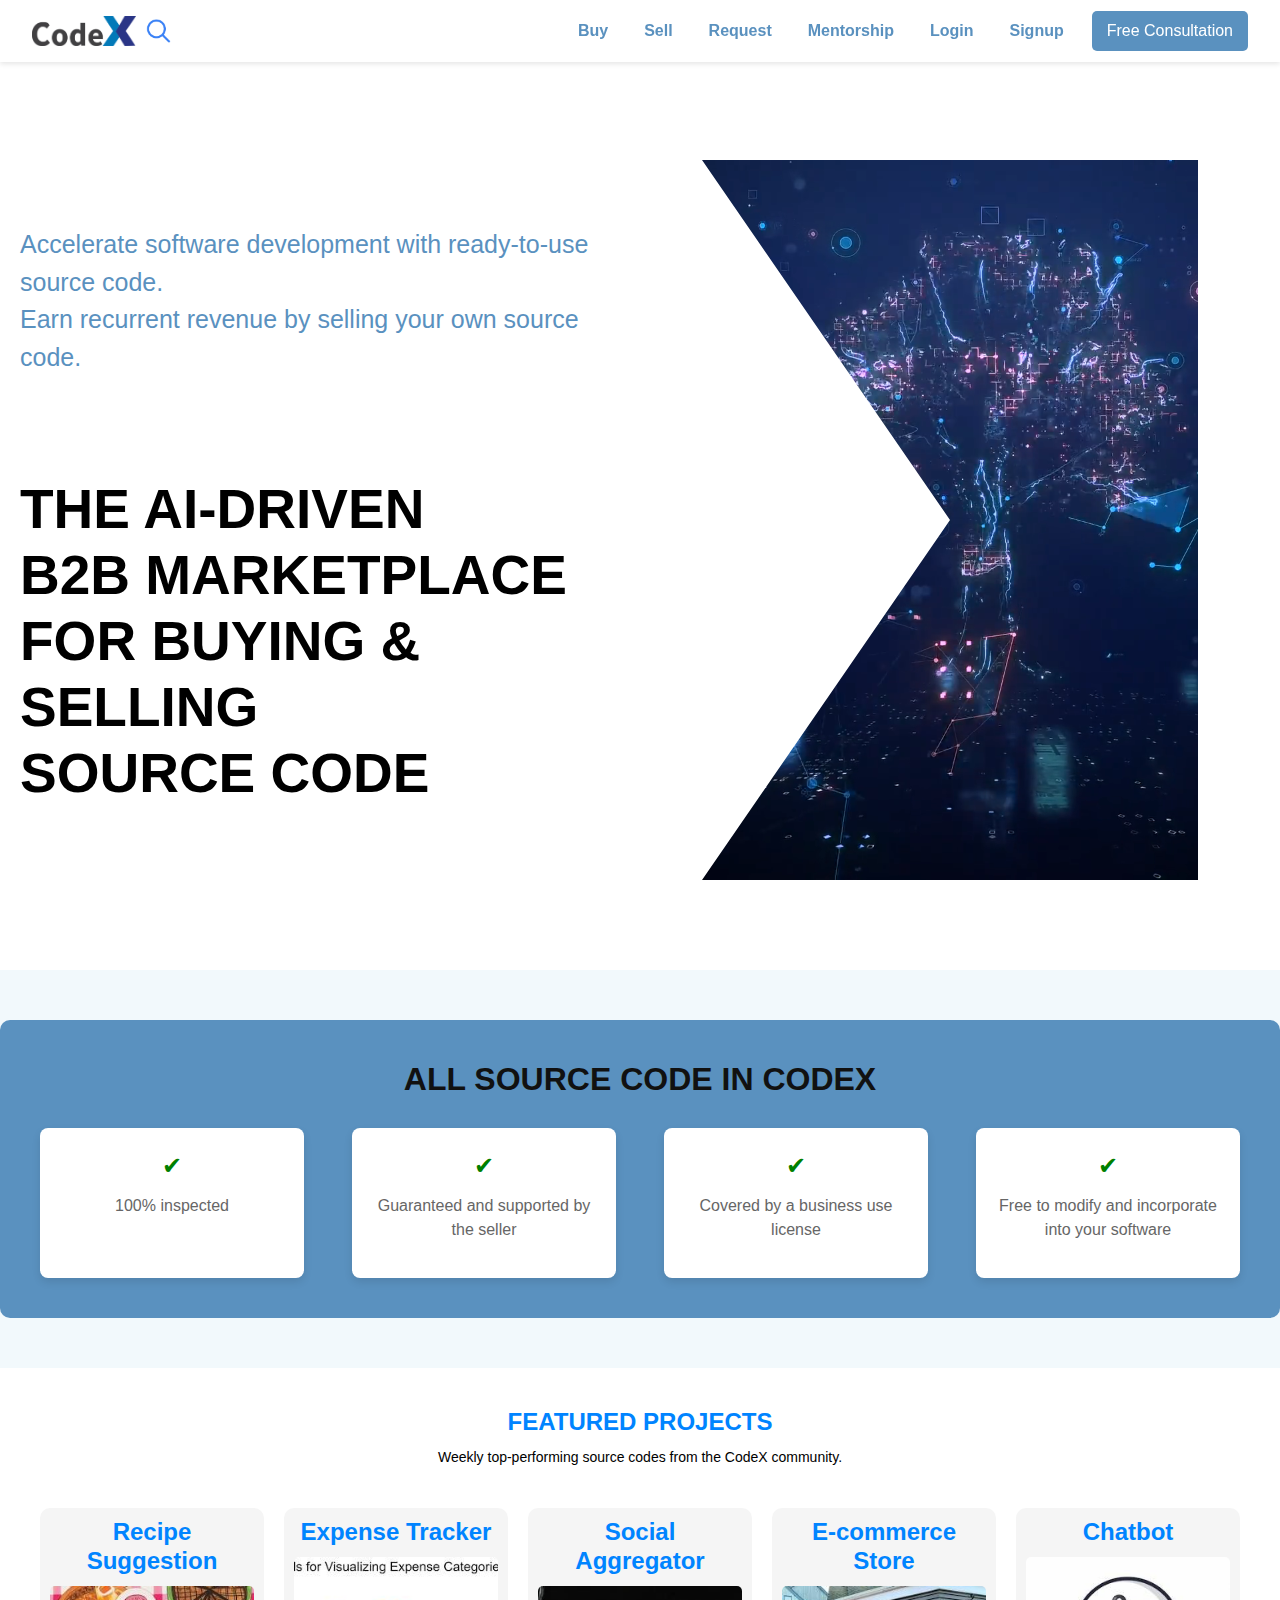
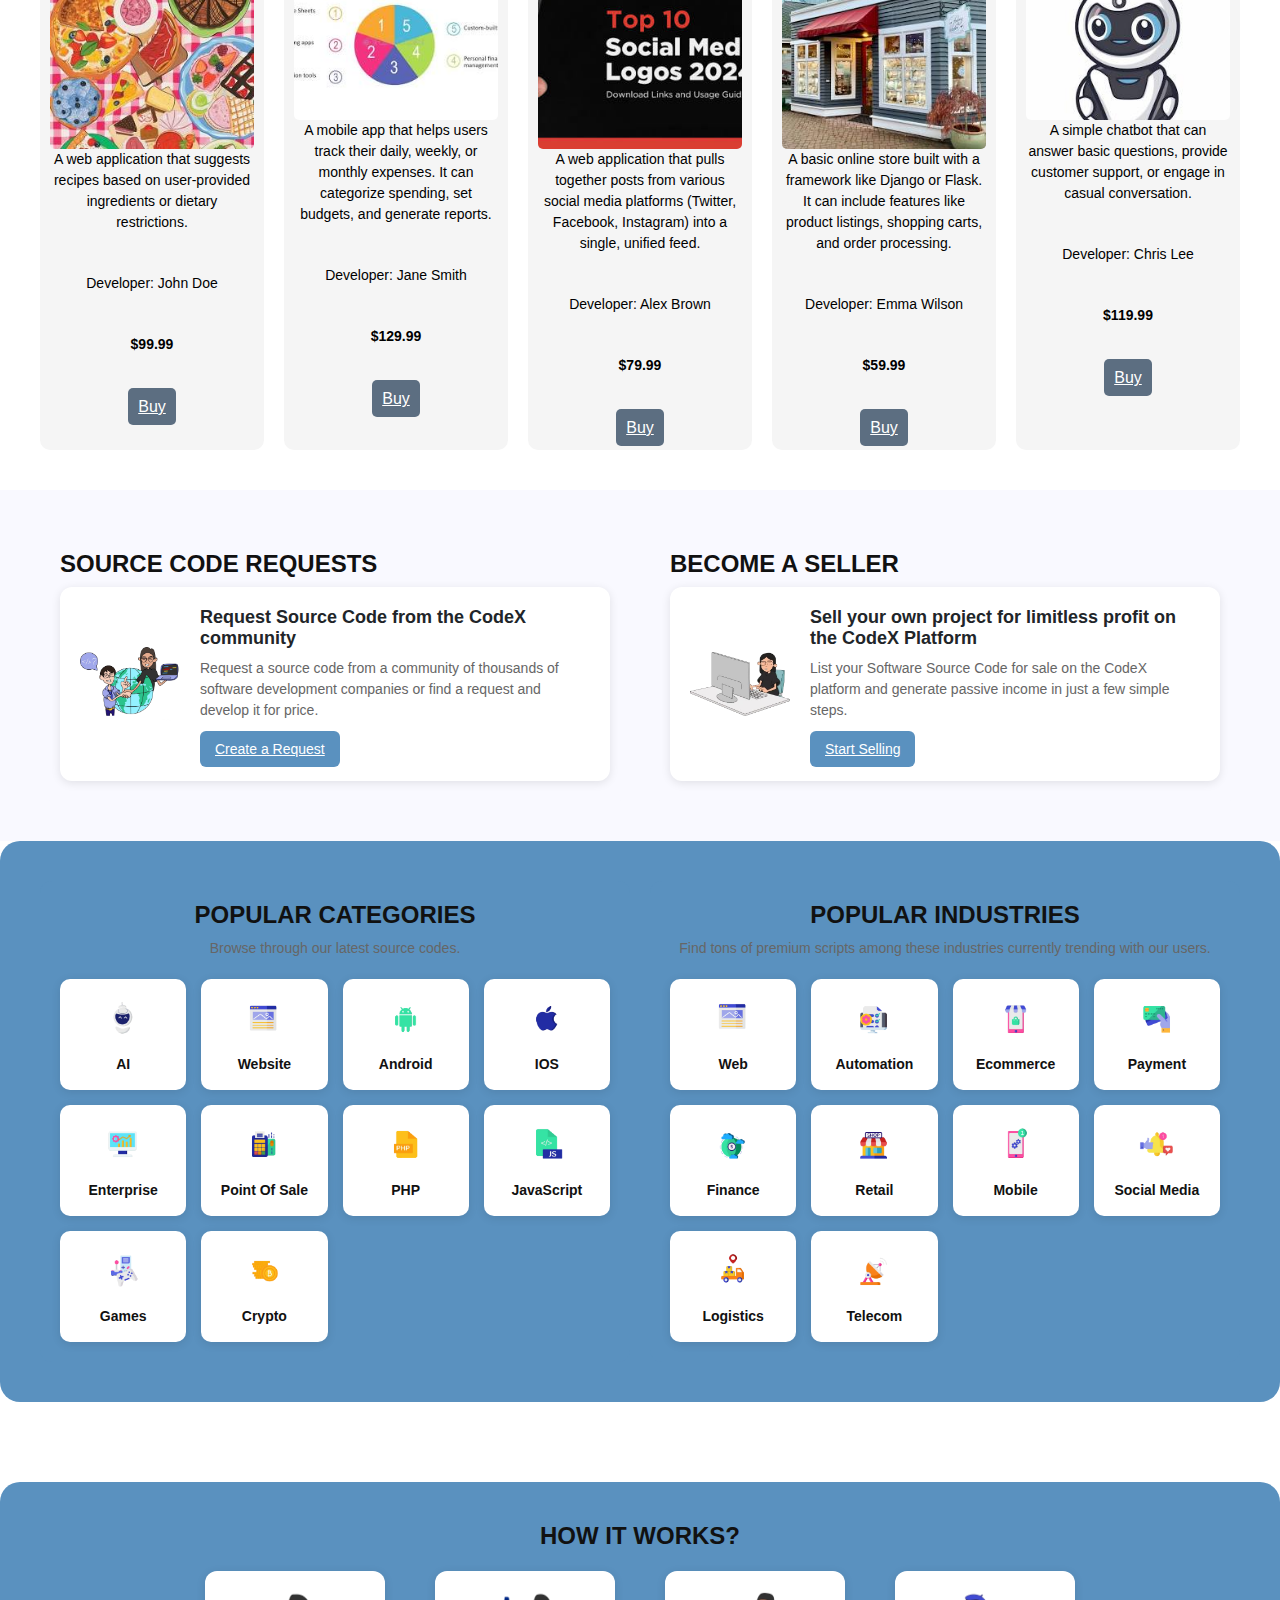
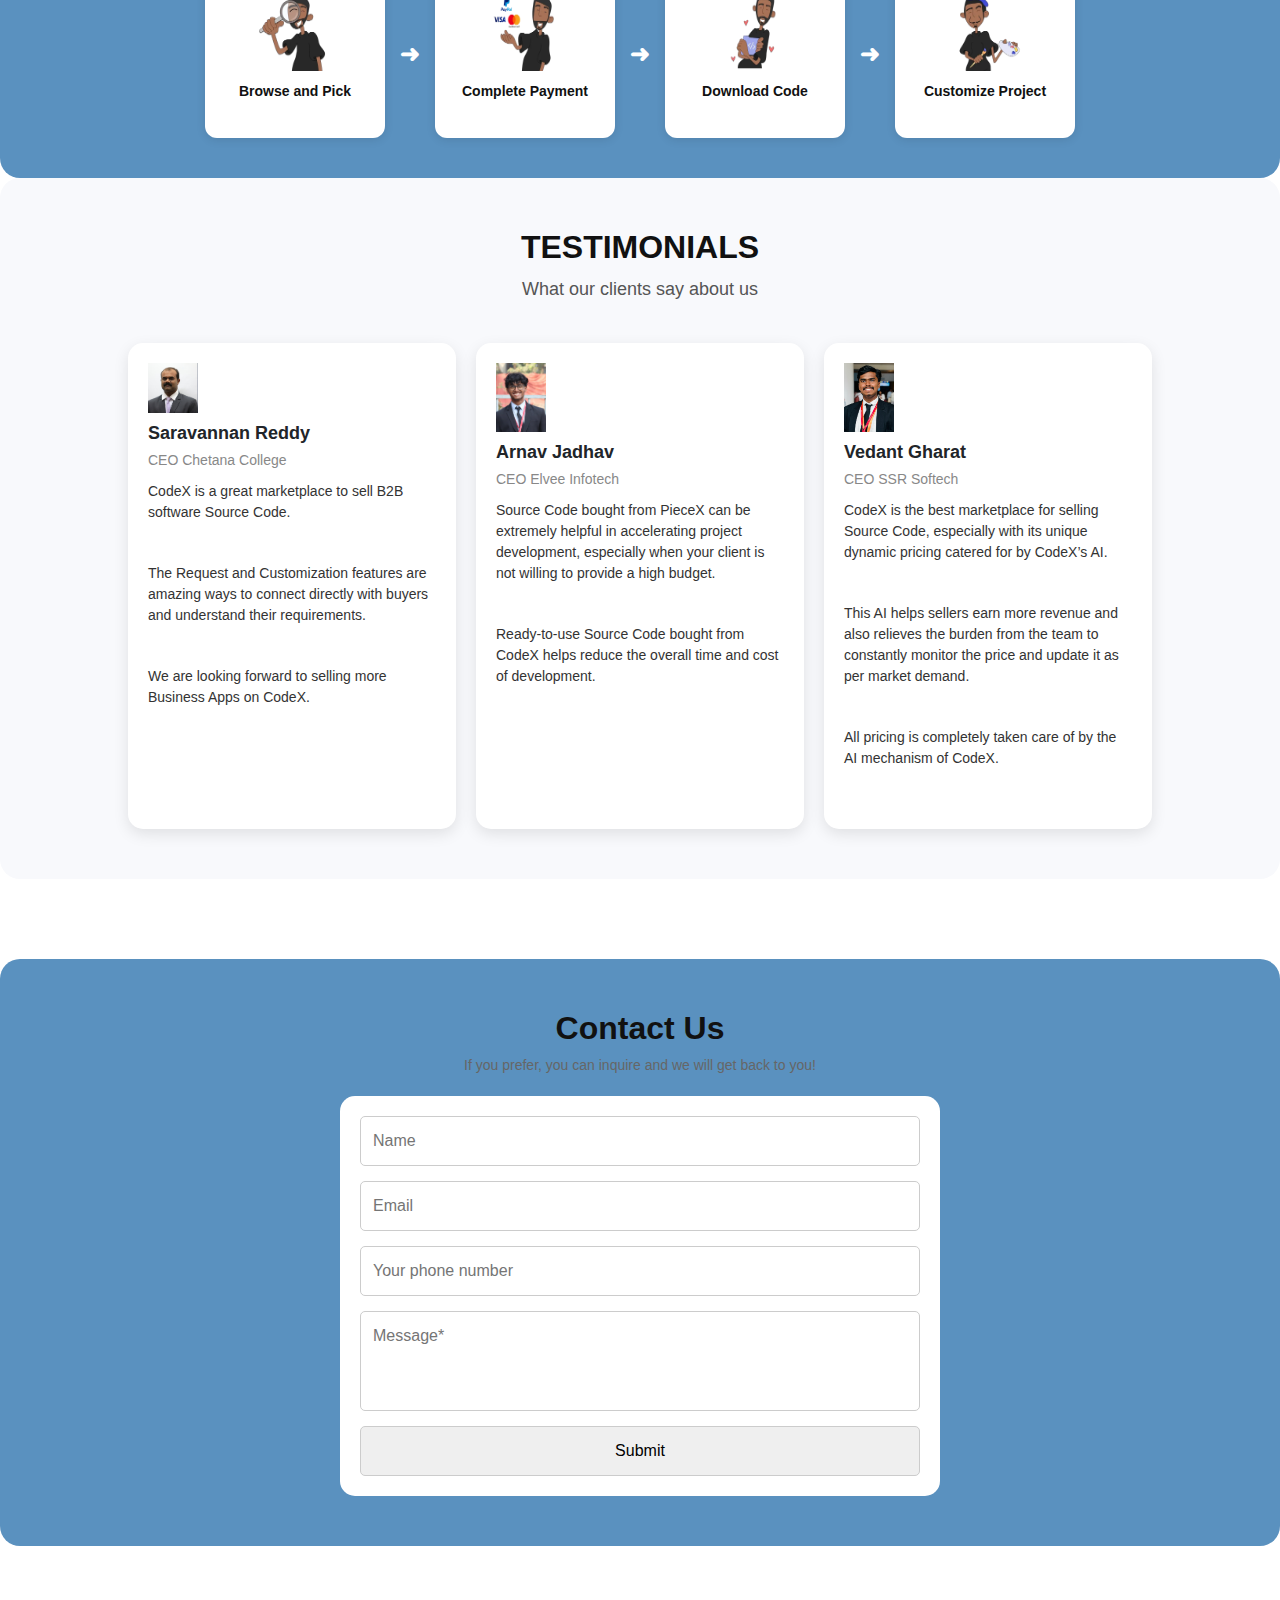
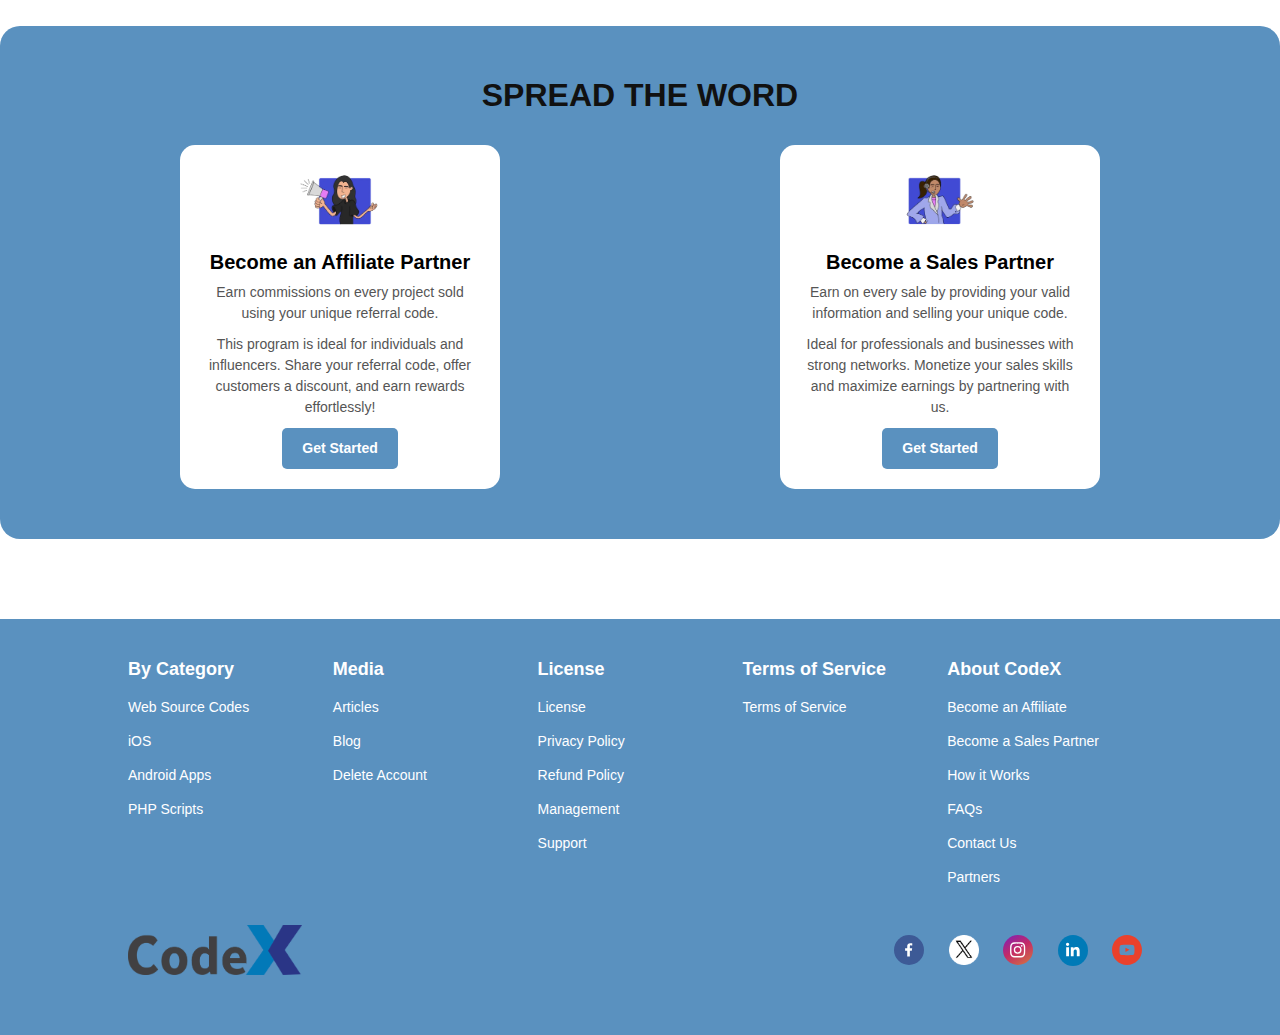
<file: src/main/webapp/index.html>
<!DOCTYPE html>
<html lang="en">
<head>
    <meta charset="UTF-8">
    <meta name="viewport" content="width=device-width, initial-scale=1.0">
    <title>CodeX</title>
    <link rel="stylesheet" href="https://cdn.jsdelivr.net/npm/bootstrap@5.3.0/dist/css/bootstrap.min.css">
    <link rel="stylesheet" href="styles.css">
    <script defer src="script.js"></script>
</head>
<body>

    <nav class="navbar navbar-expand-lg fixed-top">
        <div class="container-fluid">
            <div class="d-flex align-items-center">
                <a href="index.html">
    <img src="components/codeX.png" alt="Logo" class="logo">
</a>
                <img src="components/searchpng.png" alt="Search" class="search-icon" id="searchIcon">
                <input type="text" placeholder="Search..." class="search-bar" id="searchBar">
            </div>

            <button class="navbar-toggler" type="button" data-bs-toggle="collapse" data-bs-target="#navbarNav">
                <span class="navbar-toggler-icon"></span>
            </button>

            <div class="collapse navbar-collapse justify-content-end" id="navbarNav">
                <ul class="navbar-nav">
                    <li class="nav-item"><a href="#popular-box" class="nav-link">Buy</a></li>
                    <li class="nav-item"><a href="Sales.jsp" class="nav-link">Sell</a></li>
                    <li class="nav-item"><a href="request.jsp" class="nav-link">Request</a></li>
                    <li class="nav-item"><a href="experts.jsp" class="nav-link">Mentorship</a></li>                    
                    <li class="nav-item"><a href="login.jsp" class="nav-link">Login</a></li>
                    <li class="nav-item"><a href="signup.jsp" class="nav-link">Signup</a></li>
                    
                       <button class="btn free-consultation" onclick="location.href='#inquiry'">Free Consultation</button>
                       
                    </li>
                </ul>
            </div>
        </div>
    </nav>

<!-- Main Section -->
<section class="main-section d-flex justify-content-between align-items-center">
    <!-- Left Side Text -->
    <div class="left-side">
        <p class="intro-text">Accelerate software development with ready-to-use source code.<br>Earn recurrent revenue by selling your own source code.</p>
        <h1 class="title">THE AI-DRIVEN <br> B2B MARKETPLACE<br> FOR BUYING & SELLING<br> SOURCE CODE</h1>
    </div>

    <!-- Right Side Video in X Shape -->
    <div class="right-side">
        <div class="x-shape">
            <video class="video-content" autoplay loop muted>
                <source src="components/hero_x_video (1).mp4" type="video/mp4">
                Your browser does not support the video tag.
            </video>
        </div>
    </div>
</section>

<!-- Desaturated Blue Box with Text and 4 Boxes -->
<section class="features-section">
    <!-- Main Desaturated Blue Box -->
    <div class="desaturated-blue-box">
        <h2>ALL SOURCE CODE IN CODEX</h2>

        <!-- Four White Boxes Inside -->
        <div class="boxes-container">
            <!-- Box 1 -->
            <div class="box">
                <span class="tick">&#10004;</span>
                <p>100% inspected</p>
            </div>

            <!-- Box 2 -->
            <div class="box">
                <span class="tick">&#10004;</span>
                <p>Guaranteed and supported by the seller</p>
            </div>

            <!-- Box 3 -->
            <div class="box">
                <span class="tick">&#10004;</span>
                <p>Covered by a business use license</p>
            </div>

            <!-- Box 4 -->
            <div class="box">
                <span class="tick">&#10004;</span>
                <p>Free to modify and incorporate into your software</p>
            </div>
        </div>
    </div>
</section>


<!--Featured Projects Cards -->
<section id="featured-projects">
    <h2>FEATURED PROJECTS</h2>
    <p>Weekly top-performing source codes from the CodeX community.</p>
  
    <div class="product-container">
      <!-- Product Cards (5 items) -->
      <div class="product-card">
      <h2 class="project-title">Recipe Suggestion</h2>
        <img src="components/recipes.jpeg" alt="Project 1">
        <p>A web application that suggests recipes based on user-provided ingredients or dietary restrictions.</p>
        <p class="developer">Developer: John Doe</p>
        <p class="price">$99.99</p>
         <a href="payment.html" class="buy-btn">Buy</a>
      </div>
      <div class="product-card">
      <h2 class="project-title">Expense Tracker</h2>
        <img src="components/expense.jpeg" alt="Project 2">
        <p>A mobile app that helps users track their daily, weekly, or monthly expenses. It can categorize spending, set budgets, and generate reports.</p>
        <p class="developer">Developer: Jane Smith</p>
        <p class="price">$129.99</p>
        <a href="payment.html" class="buy-btn">Buy</a>
     
      </div>
      <div class="product-card">
      <h2 class="project-title">Social Aggregator</h2>
        <img src="components/sociallogo.jpeg" alt="Project 3">
        <p>A web application that pulls together posts from various social media platforms (Twitter, Facebook, Instagram) into a single, unified feed.</p>
        <p class="developer">Developer: Alex Brown</p>
        <p class="price">$79.99</p>
        <a href="payment.html" class="buy-btn">Buy</a>
      </div>
      <div class="product-card">
      <h2 class="project-title">E-commerce Store</h2>
        <img src="components/store.jpeg" alt="Project 4">
        <p>A basic online store built with a framework like Django or Flask. It can include features like product listings, shopping carts, and order processing.</p>
        <p class="developer">Developer: Emma Wilson</p>
        <p class="price">$59.99</p>
        <a href="payment.html" class="buy-btn">Buy</a>
      </div>
      <div class="product-card">
      <h2 class="project-title">Chatbot</h2>
        <img src="components/chatbot.jpeg" alt="Project 5">
        <p>A simple chatbot that can answer basic questions, provide customer support, or engage in casual conversation.</p>
        <p class="developer">Developer: Chris Lee</p>
        <p class="price">$119.99</p>
        <a href="payment.html" class="buy-btn">Buy</a>
      </div>
    </div>
  </section>



  <section class="source-seller-section">
    <div class="source-box">
        <h2>SOURCE CODE REQUESTS</h2>
        <div class="source-card">
            <img src="components/request.webp" alt="Source Code Request">
            <div class="source-content">
                <h3>Request Source Code from the CodeX <br>community</h3>
                <p>Request a source code from a community of thousands of software development companies or find a request and develop it for price.</p>
                <a href="request.jsp" class="source-btn">Create a Request</a>
            </div>
        </div>
    </div>

    <div class="seller-box">
        <h2>BECOME A SELLER</h2>
        <div class="seller-card">
            <img src="components/seller.webp" alt="Become a Seller">
            <div class="seller-content">
                <h3>Sell your own project for limitless profit on the CodeX Platform</h3>
                <p>List your Software Source Code for sale on the CodeX platform and generate passive income in just a few simple steps.</p>
               <a href="Sales.jsp" class="seller-btn">Start Selling</a>
               
            </div>
        </div>
    </div>
</section>



<section id="popular-box" class="popular-section">
    <div class="popular-box">
        <h2>POPULAR CATEGORIES</h2>
        <p>Browse through our latest source codes.</p>
        <div class="popular-grid">
            <div class="popular-item"><img src="components/ai.webp" alt="AI"><span>AI</span></div>
            <div class="popular-item"><img src="components/website.webp" alt="Website"><span>Website</span></div>
            <div class="popular-item"><img src="components/android.webp" alt="Android"><span>Android</span></div>
            <div class="popular-item"><img src="components/apple.webp" alt="IOS"><span>IOS</span></div>
            <div class="popular-item"><img src="components/desktop.webp" alt="Enterprise"><span>Enterprise</span></div>
            <div class="popular-item"><img src="components/sales.webp" alt="Point Of Sale"><span>Point Of Sale</span></div>
            <div class="popular-item"><img src="components/PHP.webp" alt="PHP"><span>PHP</span></div>
            <div class="popular-item"><img src="components/JS.webp" alt="JavaScript"><span>JavaScript</span></div>
            <div class="popular-item"><img src="components/games.webp" alt="Games"><span>Games</span></div>
            <div class="popular-item"><img src="components/crypto.webp" alt="Crypto"><span>Crypto</span></div>
        </div>
    </div>

    <div class="popular-box">
        <h2>POPULAR INDUSTRIES</h2>
        <p>Find tons of premium scripts among these industries currently trending with our users.</p>
        <div class="popular-grid">
            <div class="popular-item"><img src="components/web.webp" alt="Web"><span>Web</span></div>
            <div class="popular-item"><img src="components/automation.webp" alt="Automation"><span>Automation</span></div>
            <div class="popular-item"><img src="components/ecommerce.webp" alt="Ecommerce"><span>Ecommerce</span></div>
            <div class="popular-item"><img src="components/payment.webp" alt="Payment"><span>Payment</span></div>
            <div class="popular-item"><img src="components/finance.webp" alt="Finance"><span>Finance</span></div>
            <div class="popular-item"><img src="components/retail.webp" alt="Retail"><span>Retail</span></div>
            <div class="popular-item"><img src="components/mobile.webp" alt="Mobile"><span>Mobile</span></div>
            <div class="popular-item"><img src="components/social.webp" alt="Social Media"><span>Social Media</span></div>
            <div class="popular-item"><img src="components/logistic.webp" alt="Logistics"><span>Logistics</span></div>
            <div class="popular-item"><img src="components/telecom.webp" alt="Telecom"><span>Telecom</span></div>
        </div>
    </div>
</section>


<div style="height: 80px;"></div>
<section class="how-it-works">
    <h2>HOW IT WORKS?</h2>
    <div class="how-it-works-container">
        <div class="step">
            <img src="components/browse_and_pick.webp" alt="Browse & Pick">
            <p>Browse and Pick</p>
        </div>
        <div class="arrow">➜</div>
        <div class="step">
            <img src="components/complete_payment.webp" alt="Complete Payment">
            <p>Complete Payment</p>
        </div>
        <div class="arrow">➜</div>
        <div class="step">
            <img src="components/download_code.webp" alt="Download Code">
            <p>Download Code</p>
        </div>
        <div class="arrow">➜</div>
        <div class="step">
            <img src="components/customize_project.webp" alt="Customize Project">
            <p>Customize Project</p>
        </div>
    </div>
</section>



<section class="testimonials">
    <h2>TESTIMONIALS</h2>
    <p>What our clients say about us</p>

    <div class="testimonial-container">
        <div class="testimonial-card">
            <img src="components/Saravanan.png" alt="Chetana College">
            <div class="testimonial-text">
                <h4>Saravannan Reddy</h4>
                <p class="designation">CEO Chetana College</p>
                <p>CodeX is a great marketplace to sell B2B software Source Code.</p>
                <p>The Request and Customization features are amazing ways to connect directly with buyers and understand their requirements.</p>
                <p>We are looking forward to selling more Business Apps on CodeX.</p>
            </div>
        </div>

        <div class="testimonial-card">
            <img src="components/arnav.jpg" alt="Elvee Infotech">
            <div class="testimonial-text">
                <h4>Arnav Jadhav</h4>
                <p class="designation">CEO Elvee Infotech</p>
                <p>Source Code bought from PieceX can be extremely helpful in accelerating project development, especially when your client is not willing to provide a high budget.</p>
                <p>Ready-to-use Source Code bought from CodeX helps reduce the overall time and cost of development.</p>
            </div>
        </div>

        <div class="testimonial-card">
            <img src="components/vedantmssu.png" alt="SSR Softech">
            <div class="testimonial-text">
                <h4>Vedant Gharat</h4>
                <p class="designation">CEO SSR Softech</p>
                <p>CodeX is the best marketplace for selling Source Code, especially with its unique dynamic pricing catered for by CodeX’s AI.</p>
                <p>This AI helps sellers earn more revenue and also relieves the burden from the team to constantly monitor the price and update it as per market demand.</p>
                <p>All pricing is completely taken care of by the AI mechanism of CodeX.</p>
            </div>
        </div>
    </div>
</section>





<div style="height: 80px;"></div>

<section id="inquiry">
    <div class="inquiry-container">
      <h2>Contact Us</h2>
      <p>If you prefer, you can inquire and we will get back to you!</p>
  
      <form class="inquiry-form" method="post" action="Contact">
        <input type="text" name="name" placeholder="Name" required>
        <input type="email" name="email" placeholder="Email" required>
        <input type="tel" name="phoneno" placeholder="Your phone number">
        <textarea placeholder="Message*" name="message" required></textarea>
        <input type="submit">
      </form>
    </div>
  </section>
  
  
  

  <div style="height: 80px;"></div>

  <section id="spread-word">
    <h2>SPREAD THE WORD</h2>
  
    <div class="partner-container">
      <div class="partner-card">
        <img src="components/affiliate.webp" alt="Affiliate Partner">
        <h3>Become an Affiliate Partner</h3>
       <p>Earn commissions on every project sold using your unique referral code.</p>  
       <p>This program is ideal for individuals and influencers. Share your referral code, offer customers a discount, and earn rewards effortlessly!</p>
       
       <a href="affiliate.jsp" class="get-started">Get Started</a>
       
      </div>
  
      <div class="partner-card">
        <img src="components/sales_partner.webp" alt="Sales Partner">
        <h3>Become a Sales Partner</h3>
        <p>Earn on every sale by providing your valid information and selling your unique code.</p>  
        <p>Ideal for professionals and businesses with strong networks. Monetize your sales skills and maximize earnings by partnering with us.</p>
        
        <a href="Sales.jsp" class="get-started">Get Started</a>
      </div>
  
    </div>
  </section>
  
  <div style="height: 80px;"></div>

  <footer class="footer">
    <div class="footer-container">
        <div class="footer-column">
            <h3>By Category</h3>
            <ul>
                <li><a href="#">Web Source Codes</a></li>
                <li><a href="#">iOS</a></li>
                <li><a href="#">Android Apps</a></li>
                <li><a href="#">PHP Scripts</a></li>
            </ul>
        </div>
        <div class="footer-column">
            <h3>Media</h3>
            <ul>
                <li><a href="#">Articles</a></li>
                <li><a href="#">Blog</a></li>
                <li><a href="delete.jsp">Delete Account</a></li>
            </ul>
        </div>
        <div class="footer-column">
            <h3>License</h3>
            <ul>
                <li><a href="#">License</a></li>
                <li><a href="#">Privacy Policy</a></li>
                <li><a href="#">Refund Policy</a></li>
                <li><a href="#">Management</a></li>
                <li><a href="#">Support</a></li>
            </ul>
        </div>
        <div class="footer-column">
            <h3>Terms of Service</h3>
            <ul>
                <li><a href="#">Terms of Service</a></li>
            </ul>
        </div>
        <div class="footer-column">
            <h3>About CodeX</h3>
            <ul>
                <li><a href="#">Become an Affiliate</a></li>
                <li><a href="#">Become a Sales Partner</a></li>
                <li><a href="#">How it Works</a></li>
                <li><a href="#">FAQs</a></li>
                <li><a href="#">Contact Us</a></li>
                <li><a href="#">Partners</a></li>
            </ul>
        </div>
    </div>

    <div class="footer-bottom">
        <img src="components/codeX.png" alt="CodeX Logo" class="footer-logo"> 
        <div class="social-icons">
            <a href="#"><img src="components/facebook.svg" alt="Facebook"></a>
            <a href="#"><img src="components/twitterX.webp" alt="Twitter"></a>
            <a href="#"><img src="components/instagram.svg" alt="Instagram"></a>
            <a href="#"><img src="components/linkedin.svg" alt="LinkedIn"></a>
            <a href="#"><img src="components/youtube.svg" alt="YouTube"></a>
        </div>
    </div>
</footer>


    <script src="https://cdn.jsdelivr.net/npm/bootstrap@5.3.0/dist/js/bootstrap.bundle.min.js"></script>
</body>
</html>
</file>
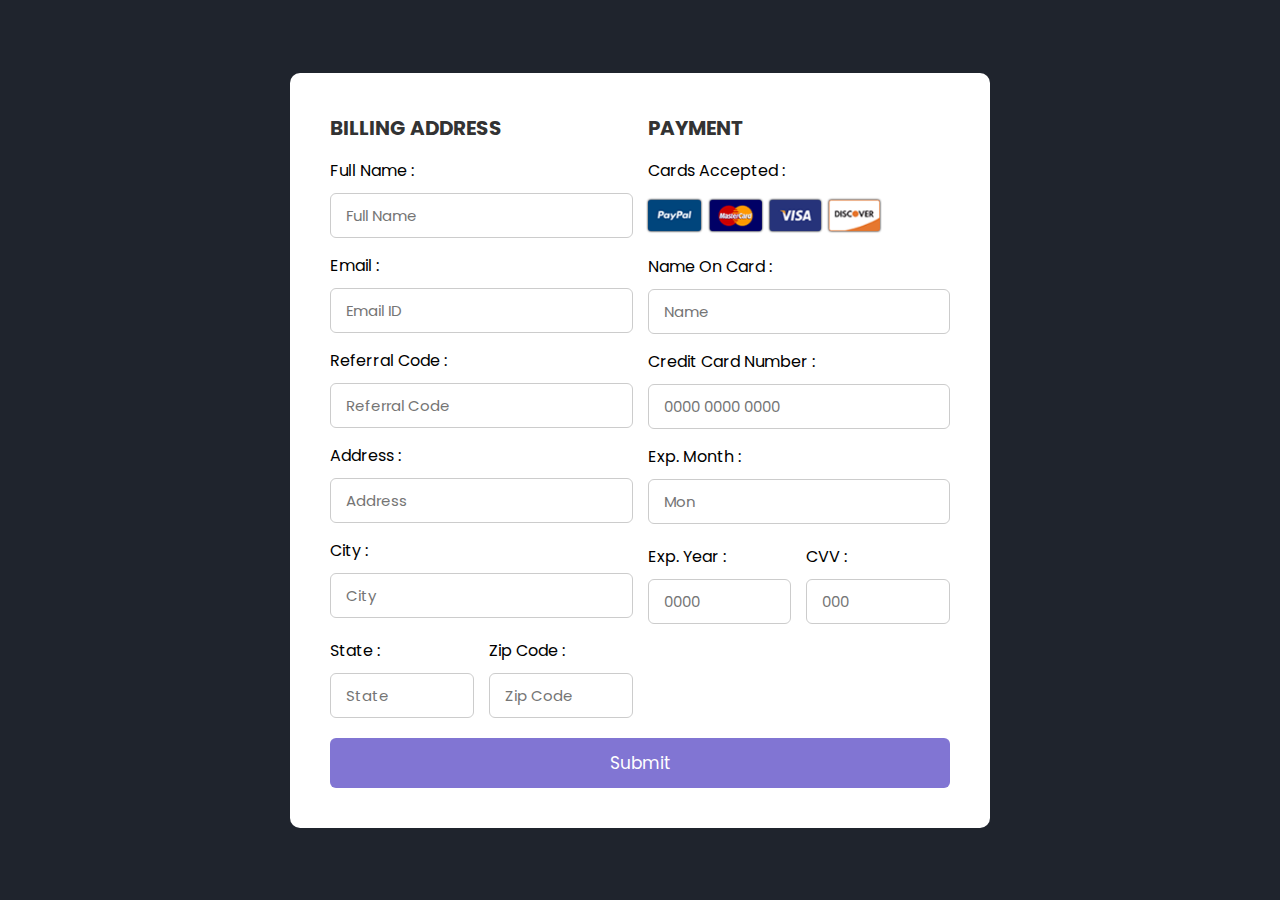
<file: src/main/webapp/payment.html>
<!DOCTYPE html>
<html lang="en">

<head>
    <meta charset="UTF-8">
    <meta http-equiv="X-UA-Compatible" content="IE=edge">
    <meta name="viewport" content="width=device-width, initial-scale=1.0">
    <title>Payment Gateway</title>
    <link rel="stylesheet" href="payment.css">
</head>

<body>

    <div class="container">
        <form action="paymentServlet" method="post">
            <div class="row">
                <div class="column">
                    <h3 class="title">Billing Address</h3>
                    <div class="input-box">
                        <span>Full Name :</span>
                        <input type="text" placeholder="Full Name" name="name" required>
                    </div>
                    <div class="input-box">
                        <span>Email :</span>
                        <input type="email" placeholder="Email ID" name="email" required>
                    </div>
                    <div class="input-box">
                        <span>Referral Code :</span>
                        <input type="text" placeholder="Referral Code" name="referralCode" required>
                    </div>
                    <div class="input-box">
                        <span>Address :</span>
                        <input type="text" placeholder="Address" name="address" required>
                    </div>
                    <div class="input-box">
                        <span>City :</span>
                        <input type="text" placeholder="City" name="city" required>
                    </div>

                    <div class="flex">
                        <div class="input-box">
                            <span>State :</span>
                            <input type="text" placeholder="State" name="state" required>
                        </div>
                        <div class="input-box">
                            <span>Zip Code :</span>
                            <input type="number" placeholder="Zip Code" name="zip" required>
                        </div>
                    </div>
                </div>

                <div class="column">
                    <h3 class="title">Payment</h3>
                    <div class="input-box">
                        <span>Cards Accepted :</span>
                        <img src="components/imgcards.png" alt="">
                    </div>
                    <div class="input-box">
                        <span>Name On Card :</span>
                        <input type="text" placeholder="Name" name="nameOnCard" required>
                    </div>
                    <div class="input-box">
                        <span>Credit Card Number :</span>
                        <input type="number" placeholder="0000 0000 0000" name="cardNumber" required>
                    </div>
                    <div class="input-box">
                        <span>Exp. Month :</span>
                        <input type="text" placeholder="Mon" name="expiryMonth" required>
                    </div>
                
                    <div class="flex">
                        <div class="input-box">
                            <span>Exp. Year :</span>
                            <input type="number" placeholder="0000" name="expiryYear" required>
                        </div>
                        <div class="input-box">
                            <span>CVV :</span>
                            <input type="number" placeholder="000" name="CVV" required>
                        </div>
                    </div>
                </div>
            </div>
			
            <button type="submit" class="btn">Submit</button>
        </form>
    </div>

</body>

</html>
</file>
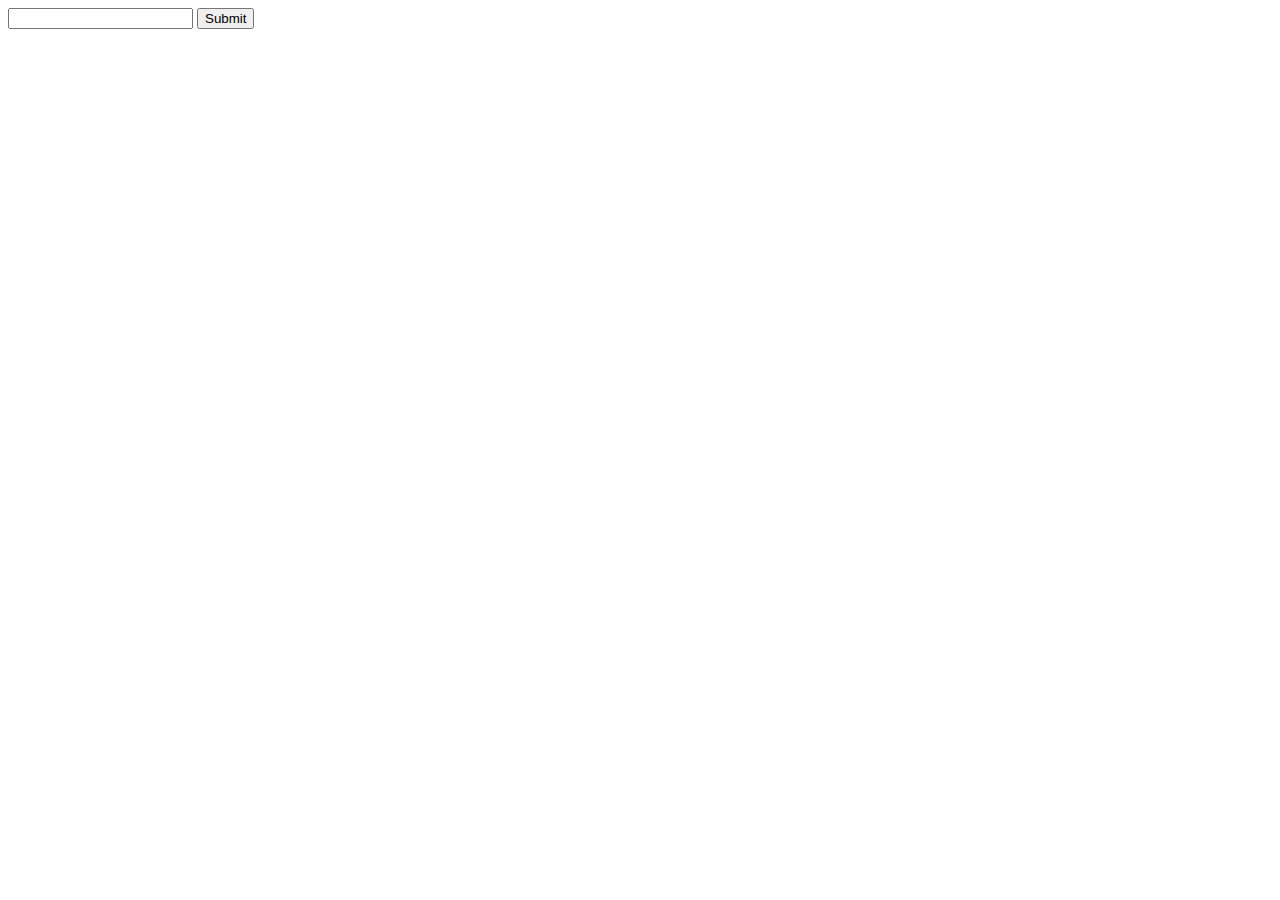
<file: src/main/webapp/test.html>
<!DOCTYPE html>
<html>
<head>
<meta charset="UTF-8">
<title>Insert title here</title>
</head>
<body>
	<form method="post" action="testServlet">
		<input type="text" name="name">
		<input type="submit">
	</form>
</body>
</html>
</file>
<file: src/main/webapp/styles.css>
/* General Styles */
body {
    margin: 0;
    font-family: Arial, sans-serif;
    padding-top: 70px; /* Prevent content from hiding behind navbar */
}

/* Navbar */
.navbar {
    background-color: white;
    box-shadow: 0 2px 5px rgba(0, 0, 0, 0.1);
    padding: 10px 20px;
}

/* Left Section */
.logo {
    height: 30px; 
   
}

.search-icon {
    height: 24px;
    cursor: pointer;
    margin-left: 10px;
}

.search-bar {
    padding: 8px;
    width: 0;
    border: 1px solid #ccc;
    border-radius: 5px;
    opacity: 0;
    transition: width 0.3s ease, opacity 0.3s ease;
    pointer-events: none;
}

.search-bar.active {
    width: 200px;
    opacity: 1;
    pointer-events: all;
}

/* Navbar Items */
.navbar-nav {
    display: flex;
    align-items: center;
    gap: 20px;
}

/* Buy, Sell, Request - Black Text */
.nav-text {
    font-size: 16px;
    color: black;
    cursor: pointer;
}

/* Login & Signup - Desaturated Blue */
.nav-link {
    text-decoration: none;
    font-size: 16px;
    color: #5a91bf; /* Desaturated Blue */
    font-weight: bold;
}

/* Free Consultation Button */
.free-consultation {
    background-color: #5a91bf; /* Desaturated Blue */
    color: white;
    border: none;
    padding: 8px 15px;
    border-radius: 5px;
    cursor: pointer;
    white-space: nowrap;
    width: 100%; /* Ensures it fits properly */
}

.free-consultation:hover {
    background-color: #4979a3;
}

/* Mobile Responsive Fix */
@media (max-width: 992px) {
    .navbar-nav {
        flex-direction: column;
        gap: 10px;
    }

    .free-consultation {
        width: 100%;
        text-align: center;
    }
}
/* Main Section */
.main-section {
    height: 100vh;
    display: flex;
    justify-content: space-between;
    align-items: center;
    padding: 0 20px;
    background-color: white;
    position: relative;
}

/* Left Side */
.left-side {
    max-width: 50%;
}

.intro-text {
    font-size: 25px;
    color: #5a91bf; /* Desaturated Blue */
    margin-bottom: 100px;
}

.title {
    font-size: 55px;
    font-weight: bold;
    color: black;
}

/* Right Side - X Shape for Video */
.right-side {
    position: relative;
    max-width: 50%;
    height: 100%;
    display: flex;
    justify-content: center;
    align-items: center;
}

.x-shape {
    position: relative;
    width: 80%;
    height: 80%;
    clip-path: polygon(0 0, 100% 0, 100% 100%, 0 100%, 50% 50%, 0 0);
    overflow: hidden;
}

.video-content {
    width: 100%;
    height: 100%;
    object-fit: cover;
}

/* Responsive Adjustments */
@media (max-width: 992px) {
    .main-section {
        flex-direction: column;
        height: auto;
    }

    .left-side {
        max-width: 100%;
        text-align: center;
    }

    .right-side {
        max-width: 100%;
        margin-top: 20px;
    }

    .x-shape {
        width: 100%;
        height: 300px;
    }

    .video-content {
        object-fit: contain;
    }
}



/* Desaturated Blue Box Section */
.features-section {
    width: 100%;
    padding: 50px 0;
    background-color: #f2f9fc; /* Light background for the section */
}

/* Desaturated Blue Box */
.desaturated-blue-box {
    background-color: #5a91bf; /* Desaturated Blue */
    color: white;
    padding: 40px;
    text-align: center;
    border-radius: 10px;
}

.desaturated-blue-box h2 {
    font-size: 32px;
    font-weight: bold;
}

/* Container for the 4 Boxes */
.boxes-container {
    display: flex;
    justify-content: space-between;
    margin-top: 30px;
}

/* Individual Boxes */
.box {
    background-color: white;
    color: black;
    width: 22%;
    padding: 20px;
    text-align: center;
    border-radius: 8px;
    box-shadow: 0 4px 8px rgba(0, 0, 0, 0.1);
}

.box p {
    margin-top: 10px;
    font-size: 16px;
}

/* Green Tick Symbol */
.tick {
    color: green;
    font-size: 24px;
}

@media (max-width: 768px) {
    .boxes-container {
        flex-direction: column;
        align-items: center;
    }

    .box {
        width: 80%;
        margin-bottom: 20px;
    }
}


/* Featured Projects Section */
#featured-projects {
    text-align: center;
    padding: 40px;
    
  }
  
  #featured-projects h2 {
    font-weight: bold;
    color: #0084ff; /* Desaturated Blue */
    margin-bottom: 10px;
  }
  
  #featured-projects p {
    color: #000000;
    margin-bottom: 40px;
  }
  
  .product-container {
    display: flex;
    justify-content: space-between;
    gap: 20px;
    margin-top: 30px;
  }
  
  .product-card {
    background-color: #f5f5f5;
    width: 300px;
    padding: 10px;
    border-radius: 10px;
    text-align: center;
  }
  
  .product-card img {
    width: 100%;
    height: auto;
    border-radius: 5px;
  }
  
  .product-card p {
    color: #5c6e81;
    font-size: 14px;
  }
  
  .product-card .developer {
    color: #5c6e81;
    font-size: 14px;
  }
  
  .product-card .price {
    font-weight: bold;
    color: black;
    margin-top: 10px;
  }
  
  .product-card .buy-btn {
    background-color: #5c6e81;
    color: white;
    border: none;
    padding: 10px;
    border-radius: 5px;
    cursor: pointer;
  }
  
  .product-card .buy-btn:hover {
    background-color: #3e4a59;
  }
  



/*SOURCE SELLER*/
section.source-seller-section {
    display: flex;
    justify-content: space-between;
    gap: 20px;
    padding: 40px;
    background-color: #f9f9ff;
}

.source-box, .seller-box {
    flex: 1;
    padding: 20px;
    background-color: #f9f9ff;
    border-radius: 12px;
}

.source-card, .seller-card {
    display: flex;
    align-items: center;
    background: white;
    border-radius: 12px;
    padding: 20px;
    box-shadow: 0 2px 10px rgba(0, 0, 0, 0.1);
}

.source-card img, .seller-card img {
    width: 100px;
    height: auto;
    margin-right: 20px;
}

.source-content, .seller-content {
    flex: 1;
}

h2 {
    font-size: 24px;
    font-weight: bold;
    color: #111;
}

h3 {
    font-size: 18px;
    font-weight: bold;
}

p {
    font-size: 14px;
    color: #666;
}

.source-btn, .seller-btn {
    background-color: #5a91bf;
    color: white;
    padding: 10px 15px;
    border: none;
    border-radius: 6px;
    cursor: pointer;
    font-size: 14px;
}

.source-btn:hover, .seller-btn:hover {
    background-color: #3057c3;
}

/*Types and industries section */
.popular-section {
    display: flex;
    justify-content: space-between;
    gap: 20px;
    padding: 40px;
    background-color: #5a91bf;
    border-radius: 20px;
}

.popular-box {
    flex: 1;
    padding: 20px;
    background-color: #5a91bf;
    border-radius: 12px;
    text-align: center;
    color: white;
}

.popular-grid {
    display: grid;
    grid-template-columns: repeat(auto-fill, minmax(120px, 1fr));
    gap: 15px;
    margin-top: 20px;
}

.popular-item {
    background: white;
    padding: 15px;
    border-radius: 10px;
    display: flex;
    flex-direction: column;
    align-items: center;
    justify-content: center;
    box-shadow: 0 2px 10px rgba(0, 0, 0, 0.1);
    transition: 0.3s ease-in-out;
}

.popular-item img {
    width: 50px;
    height: 50px;
    margin-bottom: 10px;
}

.popular-item span {
    font-size: 14px;
    font-weight: bold;
    color: #111;
}

.popular-item:hover {
    transform: scale(1.05);
    background-color: #f1f1f1;
}


/*How it works*/

.how-it-works {
    background-color: #5a91bf;
    padding: 40px;
    border-radius: 20px;
    text-align: center;
    color: white;
}

.how-it-works h2 {
    font-size: 24px;
    margin-bottom: 20px;
}

.how-it-works-container {
    display: flex;
    align-items: center;
    justify-content: center;
    gap: 15px;
    flex-wrap: wrap;
}

.step {
    background: white;
    padding: 20px;
    border-radius: 12px;
    text-align: center;
    width: 180px;
    box-shadow: 0 2px 10px rgba(0, 0, 0, 0.1);
    transition: 0.3s ease-in-out;
}

.step img {
    width: 80px;
    height: 80px;
    margin-bottom: 10px;
}

.step p {
    font-size: 14px;
    font-weight: bold;
    color: #111;
}

.step:hover {
    transform: scale(1.05);
    background-color: #f1f1f1;
}

.arrow {
    font-size: 24px;
    color: white;
    font-weight: bold;
}


/*Testimonals  */
.testimonials {
    background-color: #F8F9FC;
    padding: 50px 10%;
    text-align: center;
    border-radius: 20px;
}

.testimonials h2 {
    font-size: 32px;
    font-weight: bold;
    margin-bottom: 10px;
}

.testimonials p {
    font-size: 18px;
    color: #555;
    margin-bottom: 40px;
}

.testimonial-container {
    display: flex;
    justify-content: space-between;
    flex-wrap: wrap;
    gap: 20px;
}

.testimonial-card {
    background: white;
    border-radius: 15px;
    box-shadow: 0 5px 15px rgba(0, 0, 0, 0.1);
    padding: 20px;
    flex: 1;
    min-width: 300px;
    max-width: 350px;
    text-align: left;
}

.testimonial-card img {
    width: 50px;
    margin-bottom: 10px;
}

.testimonial-text h4 {
    font-size: 18px;
    font-weight: bold;
    margin-bottom: 5px;
}

.testimonial-text .designation {
    font-size: 14px;
    color: #888;
    margin-bottom: 10px;
}

.testimonial-text p {
    font-size: 14px;
    color: #333;
}

/* Responsive Design */
@media (max-width: 900px) {
    .testimonial-container {
        flex-direction: column;
        align-items: center;
    }
}








/*Contact form*/
/* Inquiry Section */
#inquiry {
    background-color: #5a91bf; /* Blue Background */
    padding: 50px;
    border-radius: 20px;
    text-align: center;
    color: white;
  }
  
  .inquiry-container {
    max-width: 600px;
    margin: 0 auto;
  }
  
  .inquiry-container h2 {
    font-size: 32px;
    font-weight: bold;
  }
  
  .inquiry-container p {
    margin-bottom: 20px;
  }
  
  .inquiry-form {
    background-color: white;
    padding: 20px;
    border-radius: 15px;
    display: flex;
    flex-direction: column;
    gap: 15px;
  }
  
  .inquiry-form input,
  .inquiry-form textarea {
    width: 100%;
    padding: 12px;
    border: 1px solid #ccc;
    border-radius: 5px;
    font-size: 16px;
  }
  
  .inquiry-form textarea {
    height: 100px;
    resize: none;
  }
  
  .send-btn {
    background-color: #5a91bf;
    color: white;
    border: none;
    padding: 12px 20px;
    font-size: 16px;
    font-weight: bold;
    border-radius: 5px;
    cursor: pointer;
    display: flex;
    align-items: center;
    justify-content: center;
    gap: 5px;
  }
  
  .send-btn .send-icon {
    font-size: 18px;
  }
  
  .send-btn:hover {
    background-color: #2c34a5;
  }
  
  /* Spread the world */
  /* Spread the Word Section */
#spread-word {
    background-color: #5a91bf; /* Blue background */
    padding: 50px;
    text-align: center;
    color: white;
    border-radius: 20px;
  }
  
  #spread-word h2 {
    font-size: 32px;
    font-weight: bold;
    margin-bottom: 30px;
  }
  
  .partner-container {
    display: flex;
    justify-content: space-around;
    gap: 20px;
    max-width: 1200px;
    margin: auto;
  }
  
  .partner-card {
    background-color: white;
    color: black;
    width: 320px;
    padding: 20px;
    border-radius: 15px;
    text-align: center;
  }
  
  .partner-card img {
    width: 80px; /* Adjust image size */
    height: auto;
    margin-bottom: 15px;
  }
  
  .partner-card h3 {
    font-size: 20px;
    font-weight: bold;
  }
  
  .partner-card p {
    font-size: 14px;
    color: #555;
    margin-bottom: 10px;
  }
  
  .get-started {
    background-color: #5a91bf;
    color: white !important;
    text-decoration: none !important; /* Force remove underline */
    border: none;
    padding: 10px 20px;
    font-size: 14px;
    font-weight: bold;
    border-radius: 5px;
    cursor: pointer;
    display: inline-block; /* Ensures it's a button-like element */
}

.get-started:hover {
    background-color: #2c34a5;
}
  

  /*Footer*/
  .footer {
    background-color: #5a91bf;
    color: white;
    padding: 40px 0;
}

.footer-container {
    display: flex;
    justify-content: space-around;
    flex-wrap: wrap;
    padding: 0 10%;
}

.footer-column {
    flex: 1;
    min-width: 150px;
}

.footer-column h3 {
    font-size: 18px;
    margin-bottom: 15px;
}

.footer-column ul {
    list-style: none;
    padding: 0;
}

.footer-column ul li {
    margin-bottom: 10px;
}

.footer-column ul li a {
    color: white;
    text-decoration: none;
    font-size: 14px;
}

.footer-bottom {
    display: flex;
    align-items: center;
    justify-content: space-between;
    padding: 20px 10%;
}

.footer-logo {
    height: 50px;
}

.social-icons a img {
    width: 30px;
    margin: 0 10px;
}

.project-title {
    text-align: center;
    font-size: 1.5em;
    font-weight: bold;
    margin-bottom: 10px;
}
</file>
<file: src/main/webapp/payment.css>
@import url('https://fonts.googleapis.com/css2?family=Poppins:wght@300;400;500;600;700;800;900&display=swap');

* {
    margin: 0;
    padding: 0;
    box-sizing: border-box;
    font-family: 'Poppins', sans-serif;
}

.container {
    display: flex;
    justify-content: center;
    align-items: center;
    min-height: 100vh;
    background: #1f242d;
    padding: 25px;
}

.container form {
    width: 700px;
    padding: 40px;
    background: #fff;
    border-radius: 10px;
}

form .row {
    display: flex;
    gap: 15px;
    flex-wrap: wrap;
}

.row .column {
    flex: 1 1 250px;
}

.column .title {
    font-size: 20px;
    color: #333;
    text-transform: uppercase;
    margin-bottom: 5px;
}

.column .input-box {
    margin: 15px 0;
}

.input-box span {
    display: block;
    margin-bottom: 10px;
}

.input-box input {
    width: 100%;
    padding: 10px 15px;
    border: 1px solid #ccc;
    border-radius: 6px;
    font-size: 15px;
}

.column .flex {
    display: flex;
    gap: 15px;
}

.flex .input-box {
    margin-top: 5px;
}

.input-box img {
    height: 34px;
    margin-top: 5px;
    filter: drop-shadow(0 0 1px #000);
}

form .btn {
    width: 100%;
    padding: 12px;
    background: #8175d3;
    border: none;
    outline: none;
    border-radius: 6px;
    font-size: 17px;
    color: #fff;
    margin-top: 5px;
    cursor: pointer;
    transition: .5s;
}

form .btn:hover {
    background: #6a5acd;
}
</file>
